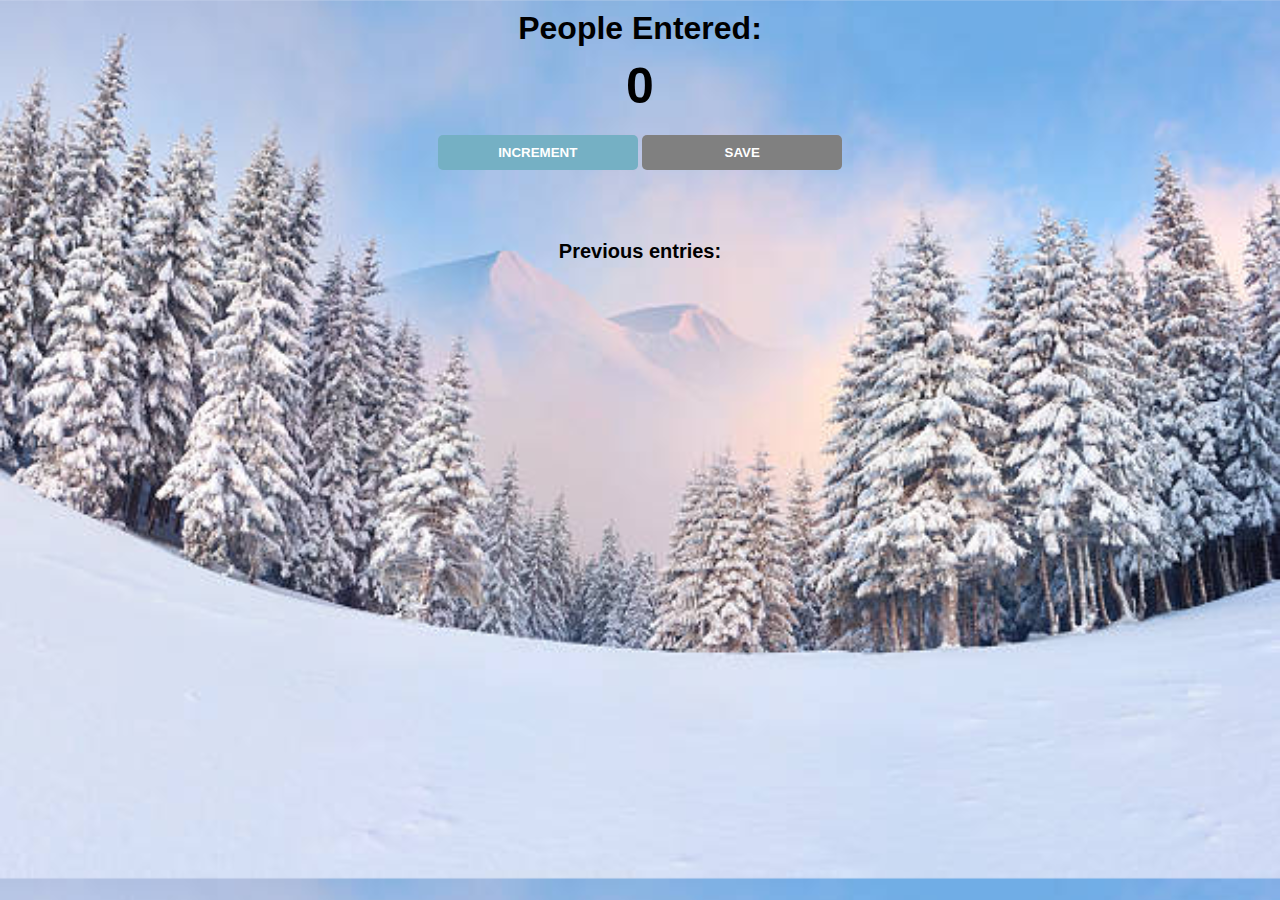
<file: Javascript-challenge/index.html>
<!DOCTYPE html>
<html lang="en">
<head>
  <meta charset="UTF-8">
  <meta http-equiv="X-UA-Compatible" content="IE=edge">
  <meta name="viewport" content="width=device-width, initial-scale=1.0">
  <link rel="stylesheet" href="index.css">
  <title>People counter</title>
</head>
<body>
  <h1>People Entered:</h1>
  <h2 id="count-el">0</h2>
  <button id="increment-btn" onclick="increment()">INCREMENT</button>
  <button id="save-btn" onclick="save()">SAVE</button>
  <p id="save-el">Previous entries: </p>
  <script src="index.js"></script> 
</body>
</html>
</file>
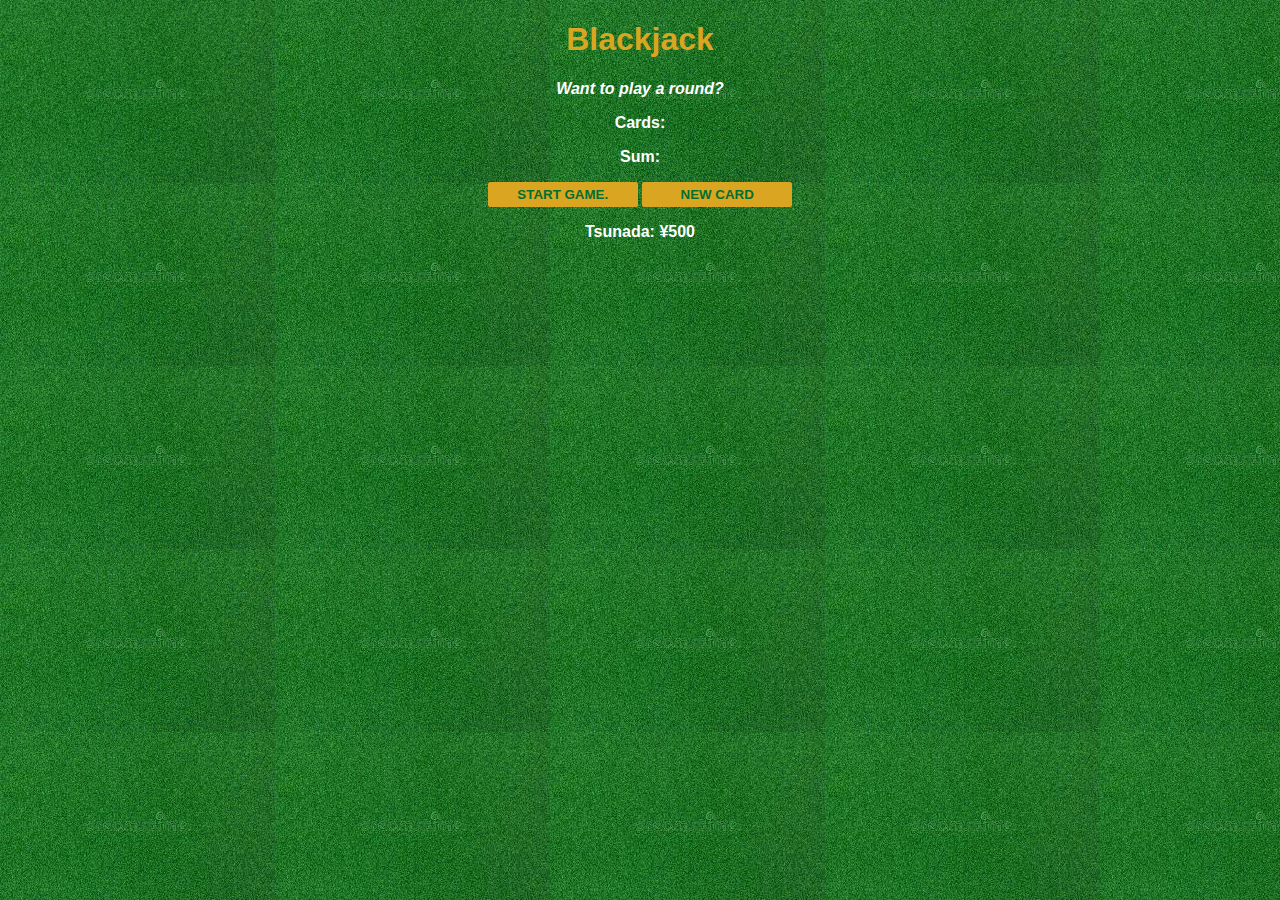
<file: Javascript-challenge/blackjack.html>
<!DOCTYPE html>
<html lang="en">
<head>
  <link rel="stylesheet" href="blackjack.css">
  <meta charset="UTF-8">
  <meta http-equiv="X-UA-Compatible" content="IE=edge">
  <meta name="viewport" content="width=device-width, initial-scale=1.0">
  <title>Blackjack Game</title>
</head>
<body>
  <h1>Blackjack</h1>
  <p id="message-el">Want to play a round?</p>
  <p id="cards-el">Cards:</p>
  <p id="sum-el">Sum:</p>
  <button onclick="startGame()">START GAME.</button>
  <button onclick="newCard()">NEW CARD</button>
  <p id="player-el"></p>
  <script src="blackjack.js"></script>
</body>
</html>
</file>
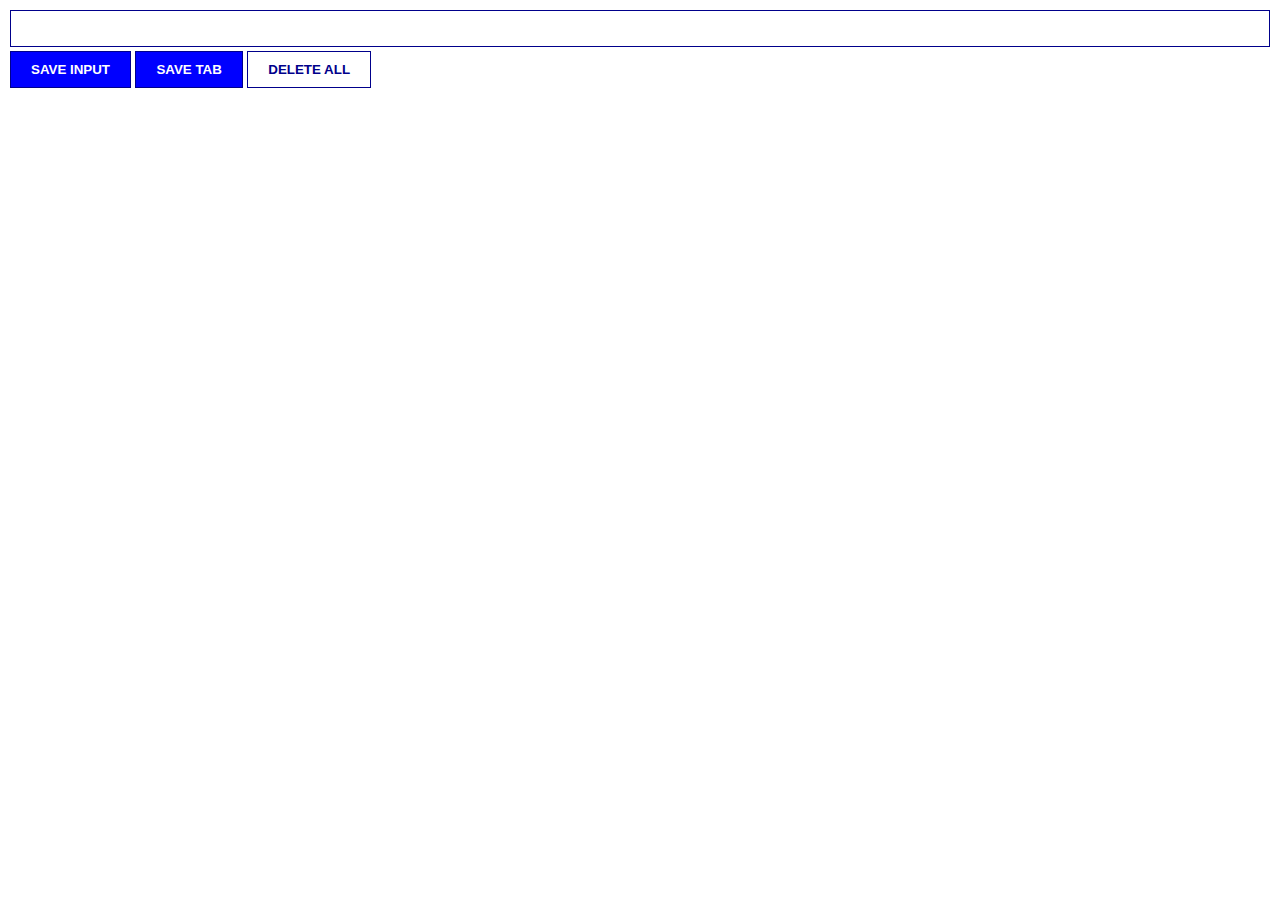
<file: Javascript-challenge/chrome extension/extension.html>
<!DOCTYPE html>
<html lang="en">
<head>
  <link rel="stylesheet" href="extension.css">
  <meta charset="UTF-8">
  <meta http-equiv="X-UA-Compatible" content="IE=edge">
  <meta name="viewport" content="width=device-width, initial-scale=1.0">
  <title>Chrome Extension</title>
</head>
<body>
  <input type="text" id="input-el">
  <button id="input-btn">SAVE INPUT</button>
  <button id="tab-btn">SAVE TAB</button>
  <button id="delete-btn">DELETE ALL</button>
  <ul id="ul-el"></ul>
  <script src="extension.js"></script>
</body>
</html>
</file>
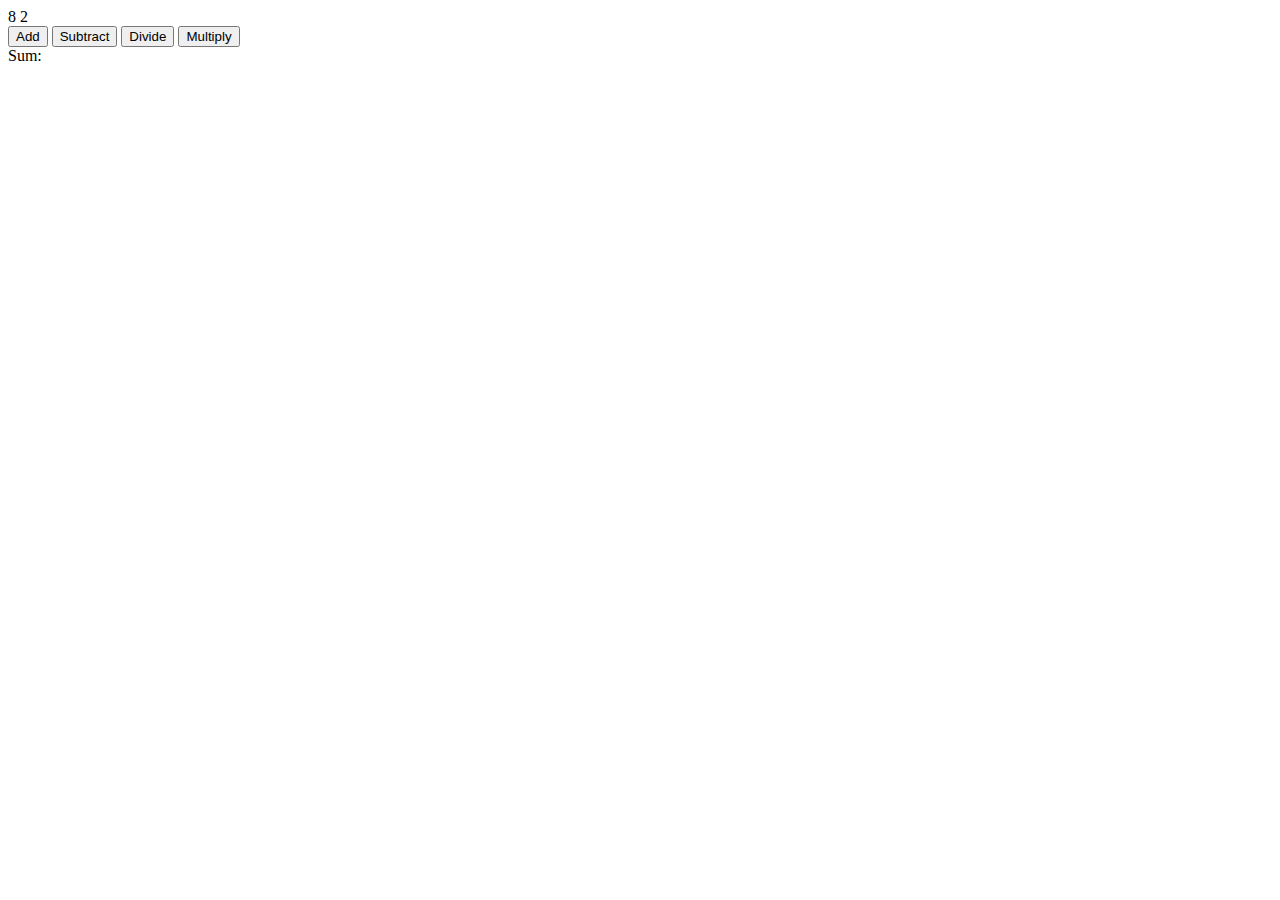
<file: Javascript-challenge/exercise/calc.html>
<!DOCTYPE html>
<html lang="en">
<head>
  <link rel="stylesheet" href="calc.css">
  <meta charset="UTF-8">
  <meta http-equiv="X-UA-Compatible" content="IE=edge">
  <meta name="viewport" content="width=device-width, initial-scale=1.0">
  <title>Document</title>
</head>
<body>
  <span id="num1-el"></span>
  <span id="num2-el"></span>
  <br>
  <button id="add" onclick="add()">Add</button>
  <button id="subtract" onclick="subtract()">Subtract</button>
  <button id="divide" onclick="divide()">Divide</button>
  <button id="multiply" onclick="multiply()">Multiply</button>
  <br>
  <span id="sum-el">Sum: </span>
  <script src="calc.js"></script>
</body>
</html>
</file>
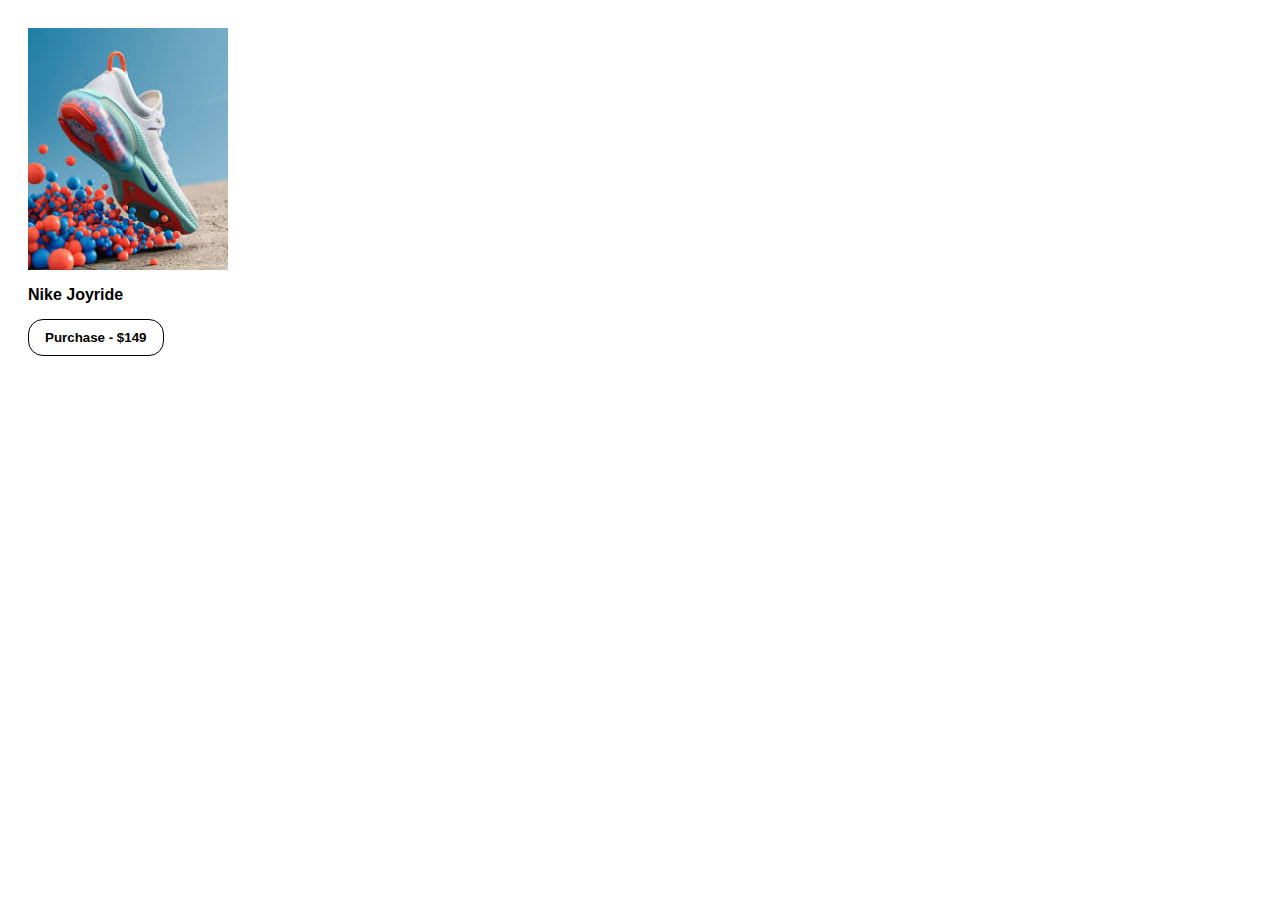
<file: Javascript-challenge/exercise/nike.html>
<!DOCTYPE html>
<html lang="en">
<head>
  <link rel="stylesheet" href="nike.css">
  <meta charset="UTF-8">
  <meta http-equiv="X-UA-Compatible" content="IE=edge">
  <meta name="viewport" content="width=device-width, initial-scale=1.0">
  <title>Nike: Do It</title>
</head>
<body>
  <img src="nike.png" alt="Nike shoe">
  <p id="joy">Nike Joyride</p>
  <button onclick="purchase()">Purchase - $149</button>
  <p id="error"></p>
  <script src="nike.js"></script>
</body>
</html>
</file>
<file: Javascript-challenge/index.css>
body {
  background-image: url("white.png");
  background-size: cover;
  font-family:'Franklin Gothic Medium', 'Arial Narrow', Arial, sans-serif;
  font-weight: bold;
  text-align: center;
}

h1 {
  margin: 10px;
}

h2{
  font-size: 50px;
  margin-top: 0;
  margin-bottom: 20px;
}

button {
  border: none;
  padding: 10px;
  color: white;
  font-weight: bold;
  width: 200px;
  margin-bottom: 50px;
  border-radius: 5px;
}

#increment-btn {
  background: rgb(117, 176, 196);
}

#save-btn {
  background: gray;
}

#save-el {
 
  color: black;
  font-size: 20px;

}
</file>
<file: Javascript-challenge/blackjack.css>
body {
  font-family: 'Trebuchet MS', 'Lucida Sans Unicode', 'Lucida Grande', 'Lucida Sans', Arial, sans-serif;
  background-image: url("casino.jpg");
  color: white;
  text-align: center;
  font-weight: bold;
}

h1 {
  color: goldenrod;

}

#message-el {
  font-style: italic;
}

button {
  color :#016f32;
  width: 150px;
  background: goldenrod;
  padding: 5px 5px;
  font-weight: bold;
  border: none;
  border-radius: 2px;
  
}
</file>
<file: Javascript-challenge/chrome extension/extension.css>
body {
  margin: 0;
  padding: 10px;
  font-family: Arial, Helvetica, sans-serif;
  min-width: 400px;
}

input {
  width: 100%;
  padding: 10px;
  box-sizing: border-box;
  border: 1px solid darkblue;
  margin-bottom: 4px;

}

button{
  background: blue;
  color: white;
  padding: 10px 20px;
  border: 1px solid darkblue;
  font-weight: bold;

}

#delete-btn{
  background: white;
  color: darkblue;
}

ul {
  margin-top: 20px;
  list-style: none;
  padding-left: 0;
  
}

li {
  margin-top: 5px;
}

a {
  color: darkblue;
}
</file>
<file: Javascript-challenge/exercise/calc.css>
#add {
  align-self: below;

}  
#subtract {
  

}  
#divide {
 

}  
#multiply {

}
</file>
<file: Javascript-challenge/exercise/nike.css>
body {
  background: white;
  font-family: Arial, Helvetica, sans-serif;
  padding: 20px;
}

img {
  width: 200px;
  display: block;
}

button {
  background: white;
  color: black;
  margin-top: 10px;
  border: 1px solid black;
  padding: 10px 16px;
  border-radius: 15px;
  font-weight: bold;
  cursor: pointer;
}

p {
  font-weight: 600;
  margin-bottom: 5px;
  
}


#error {
  color: red;
  font-weight: 200;
}
</file>
